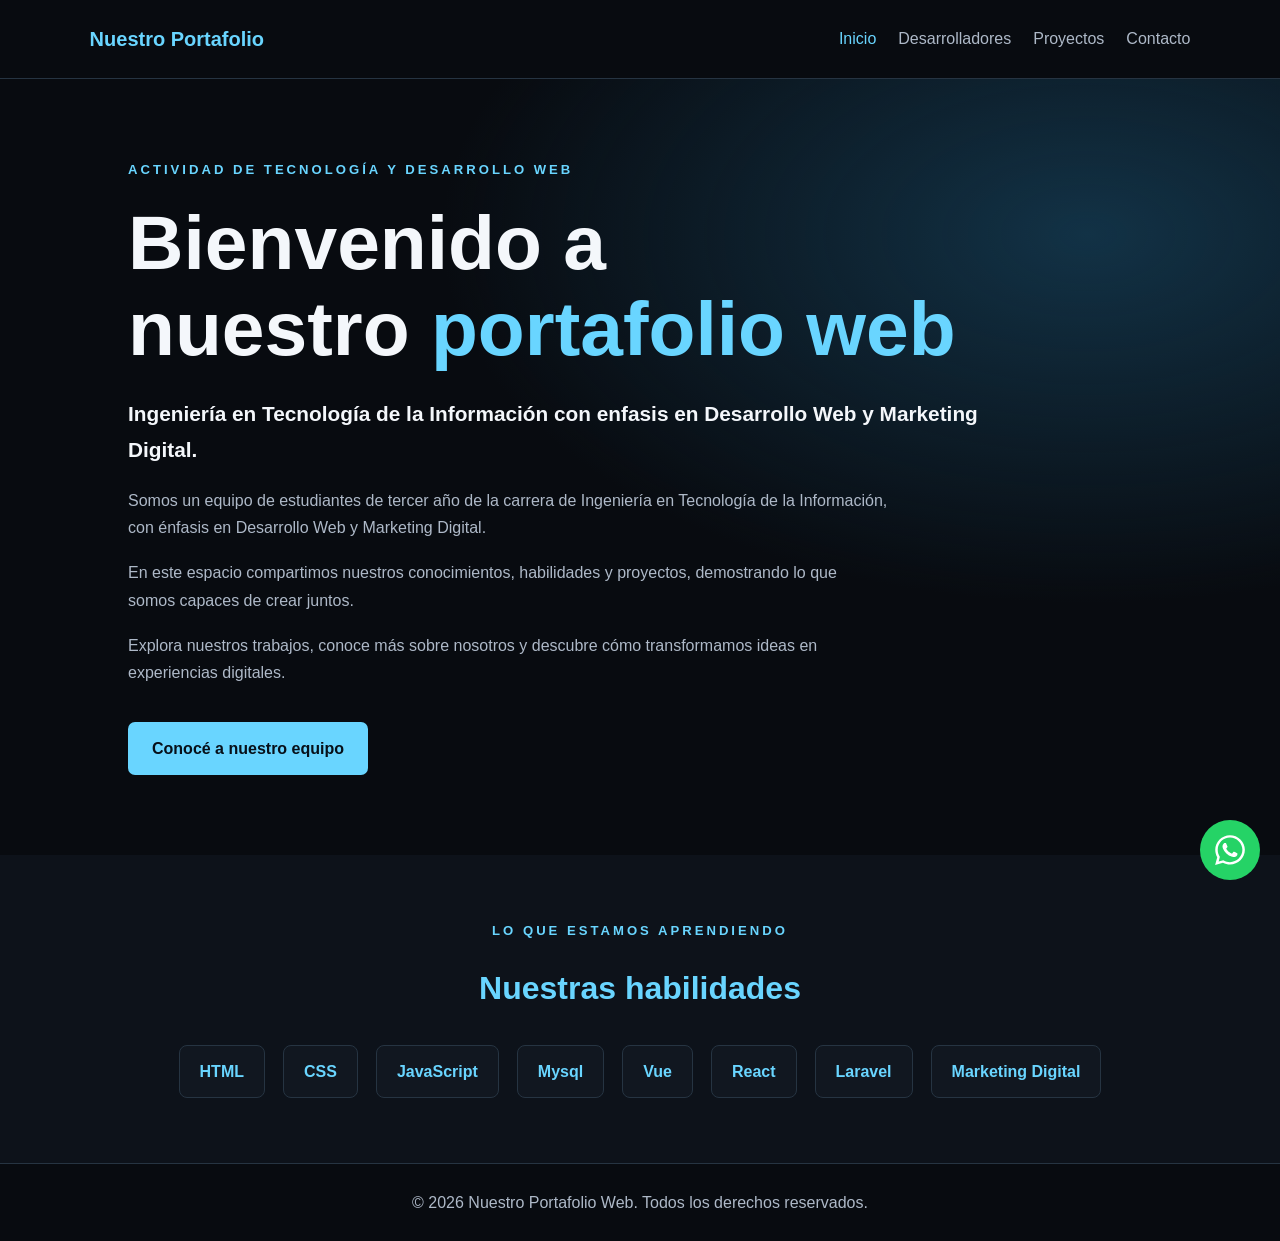
<file: index.html>
<!DOCTYPE html>
<html lang="es">
<head>
    <meta charset="UTF-8">
    <meta name="viewport" content="width=device-width, initial-scale=1.0">
    <title>Inicio | Nuestro Portafolio Web</title>
    <link rel="stylesheet" href="estilos.css">
</head>
<body>

    <header class="encabezado">
        <a href="index.html" class="logo">Nuestro Portafolio</a>

        <nav>
            <a href="index.html" class="activo">Inicio</a>
            <a href="desarrolladores.html">Desarrolladores</a>
            <a href="proyectos.html">Proyectos</a>
            <a href="contacto.html">Contacto</a>
        </nav>
    </header>

    <main>
        <section class="portada">
            <div class="portada-contenido">
                <p class="etiqueta">ACTIVIDAD DE TECNOLOGÍA Y DESARROLLO WEB</p>

                <h1>
                    Bienvenido a<br>
                    nuestro <span>portafolio web</span>
                </h1>

                <h2>Ingeniería en Tecnología de la Información con enfasis en Desarrollo Web y Marketing Digital.</h2>

                <p class="descripcion">
                    Somos un equipo de estudiantes de tercer año de la
                    carrera de Ingeniería en Tecnología de la Información,
                    con énfasis en Desarrollo Web y Marketing Digital.
                </p>

                <p class="descripcion">
                    En este espacio compartimos nuestros conocimientos,
                    habilidades y proyectos, demostrando lo que somos
                    capaces de crear juntos.
                </p>

                <p class="descripcion">
                    Explora nuestros trabajos, conoce más sobre nosotros
                    y descubre cómo transformamos ideas en experiencias
                    digitales.
                </p>

                <a href="desarrolladores.html" class="boton">
                    Conocé a nuestro equipo
                </a>
            </div>
        </section>

        <section class="habilidades">
            <p class="etiqueta">LO QUE ESTAMOS APRENDIENDO</p>
            <h2>Nuestras habilidades</h2>

            <div class="habilidades-lista">
                <span>HTML</span>
                <span>CSS</span>
                <span>JavaScript</span>
                <span>Mysql</span>
                <span>Vue</span>
                <span>React</span>
                <span>Laravel</span>
                <span>Marketing Digital</span>
            </div>
        </section>
    </main>

    <footer>
        <p>© 2026 Nuestro Portafolio Web. Todos los derechos reservados.</p>
    </footer>

    <a href="https://wa.me/50589033981" class="whatsapp"
   target="_blank" rel="noopener noreferrer"
   aria-label="Contactar por WhatsApp">

    <svg viewBox="0 0 448 512" xmlns="http://www.w3.org/2000/svg">
        <path d="M380.9 97.1C339 55.1 283.2 32 223.9 32c-122.4 0-222 99.6-222 222 0 39.1 10.2 77.3 29.6 111L0 480l117.7-30.9c32.4 17.7 68.9 27 106.1 27h.1c122.3 0 224.1-99.6 224.1-222 0-59.3-25.2-115-67.1-157zm-157 341.6c-33.2 0-65.7-8.9-94-25.7l-6.7-4-69.8 18.3L72 359.2l-4.4-7c-18.5-29.4-28.2-63.4-28.2-98.2 0-101.7 82.8-184.5 184.6-184.5 49.3 0 95.6 19.2 130.4 54.1 34.8 34.9 56.2 81.2 56.1 130.5 0 101.8-84.6 184.6-186.6 184.6zm101.2-138.2c-5.5-2.8-32.8-16.2-37.9-18-5.1-1.9-8.8-2.8-12.5 2.8-3.7 5.6-14.3 18-17.6 21.8-3.2 3.7-6.5 4.2-12 1.4-32.6-16.3-54-29.1-75.5-66-5.7-9.8 5.7-9.1 16.3-30.3 1.8-3.7.9-6.9-.5-9.7-1.4-2.8-12.5-30.1-17.1-41.2-4.5-10.8-9.1-9.3-12.5-9.5-3.2-.2-6.9-.2-10.6-.2-3.7 0-9.7 1.4-14.8 6.9-5.1 5.6-19.4 19-19.4 46.3 0 27.3 19.9 53.7 22.6 57.4 2.8 3.7 39.1 59.7 94.7 83.8 35.2 15.2 49 16.5 66.6 13.9 10.7-1.6 32.8-13.4 37.4-26.4 4.6-13 4.6-24.1 3.2-26.4-1.3-2.5-5-3.9-10.5-6.6z"/>
    </svg>
</a>

    <script src="script.js"></script>
</body>
</html>
</file>
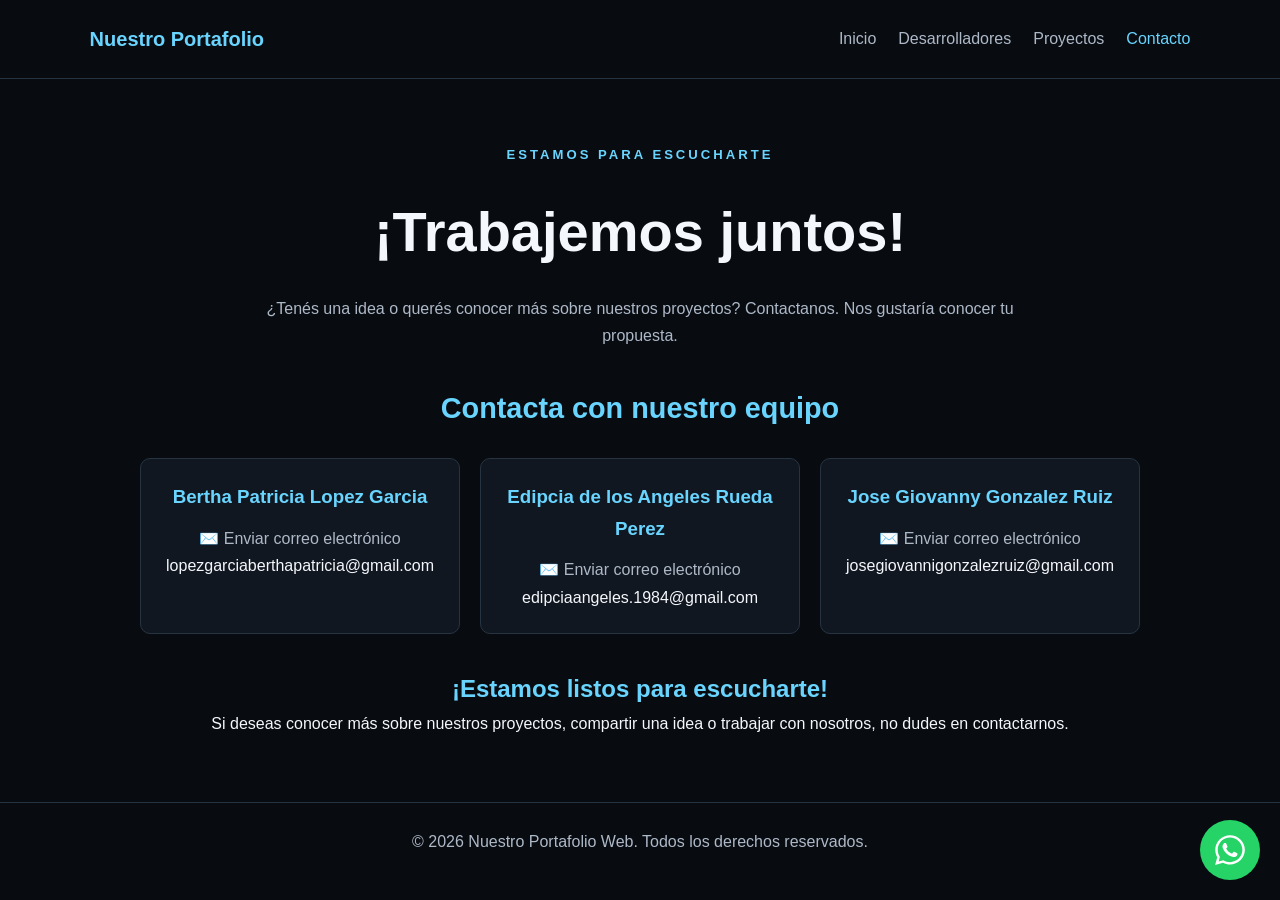
<file: contacto.html>
<!DOCTYPE html>
<html lang="es">
<head>
    <meta charset="UTF-8">
    <meta name="viewport" content="width=device-width, initial-scale=1.0">
    <title>Contacto | Nuestro Portafolio</title>
    <link rel="stylesheet" href="estilos.css">
</head>
<body>

    <header class="encabezado">
        <a href="index.html" class="logo">Nuestro Portafolio</a>

        <nav>
            <a href="index.html">Inicio</a>
            <a href="desarrolladores.html">Desarrolladores</a>
            <a href="proyectos.html">Proyectos</a>
            <a href="contacto.html" class="activo">Contacto</a>
        </nav>
    </header>

    <main class="seccion">

        <p class="etiqueta">ESTAMOS PARA ESCUCHARTE</p>

        <h1 class="titulo-seccion">¡Trabajemos juntos!</h1>

        <p class="introduccion">
            ¿Tenés una idea o querés conocer más sobre nuestros proyectos?
            Contactanos. Nos gustaría conocer tu propuesta.
        </p>

        <section class="contacto-equipo">

            <h2>Contacta con nuestro equipo</h2>

            <div class="correos-equipo">

                <article class="correo-tarjeta">
                    <h3>Bertha Patricia Lopez Garcia</h3>
                    <a href="https://mail.google.com/mail/?view=cm&to=lopezgarciaberthapatricia@gmail.com">
                        ✉️ Enviar correo electrónico
                    </a>
                    <p>lopezgarciaberthapatricia@gmail.com</p>
                </article>

                <article class="correo-tarjeta">
                    <h3>Edipcia de los Angeles Rueda Perez</h3>
                    <a href=" https://mail.google.com/mail/?view=cm&to=edipciaangeles.1984@gmail.com">
                        ✉️ Enviar correo electrónico
                    </a>
                    <p>edipciaangeles.1984@gmail.com</p>
                </article>

                <article class="correo-tarjeta">
                    <h3>Jose Giovanny Gonzalez Ruiz</h3>
                    <a href="https://mail.google.com/mail/?view=cm&to=josegiovannigonzalezruiz@gmail.com">
                        ✉️ Enviar correo electrónico
                    </a>
                    <p>josegiovannigonzalezruiz@gmail.com</p>
                </article>

            </div>

        </section>

        <div class="mensaje-contacto">
            <h2>¡Estamos listos para escucharte!</h2>
            <p>
                Si deseas conocer más sobre nuestros proyectos,
                compartir una idea o trabajar con nosotros,
                no dudes en contactarnos.
            </p>
        </div>

    </main>

    <footer>
        <p>© 2026 Nuestro Portafolio Web. Todos los derechos reservados.</p>
    </footer>

    <a href="https://wa.me/50589033981" class="whatsapp"
   target="_blank" rel="noopener noreferrer"
   aria-label="Contactar por WhatsApp">

    <svg viewBox="0 0 448 512" xmlns="http://www.w3.org/2000/svg">
        <path d="M380.9 97.1C339 55.1 283.2 32 223.9 32c-122.4 0-222 99.6-222 222 0 39.1 10.2 77.3 29.6 111L0 480l117.7-30.9c32.4 17.7 68.9 27 106.1 27h.1c122.3 0 224.1-99.6 224.1-222 0-59.3-25.2-115-67.1-157zm-157 341.6c-33.2 0-65.7-8.9-94-25.7l-6.7-4-69.8 18.3L72 359.2l-4.4-7c-18.5-29.4-28.2-63.4-28.2-98.2 0-101.7 82.8-184.5 184.6-184.5 49.3 0 95.6 19.2 130.4 54.1 34.8 34.9 56.2 81.2 56.1 130.5 0 101.8-84.6 184.6-186.6 184.6zm101.2-138.2c-5.5-2.8-32.8-16.2-37.9-18-5.1-1.9-8.8-2.8-12.5 2.8-3.7 5.6-14.3 18-17.6 21.8-3.2 3.7-6.5 4.2-12 1.4-32.6-16.3-54-29.1-75.5-66-5.7-9.8 5.7-9.1 16.3-30.3 1.8-3.7.9-6.9-.5-9.7-1.4-2.8-12.5-30.1-17.1-41.2-4.5-10.8-9.1-9.3-12.5-9.5-3.2-.2-6.9-.2-10.6-.2-3.7 0-9.7 1.4-14.8 6.9-5.1 5.6-19.4 19-19.4 46.3 0 27.3 19.9 53.7 22.6 57.4 2.8 3.7 39.1 59.7 94.7 83.8 35.2 15.2 49 16.5 66.6 13.9 10.7-1.6 32.8-13.4 37.4-26.4 4.6-13 4.6-24.1 3.2-26.4-1.3-2.5-5-3.9-10.5-6.6z"/>
    </svg>
</a>

    <script src="script.js"></script>

</body>
</html>
</file>
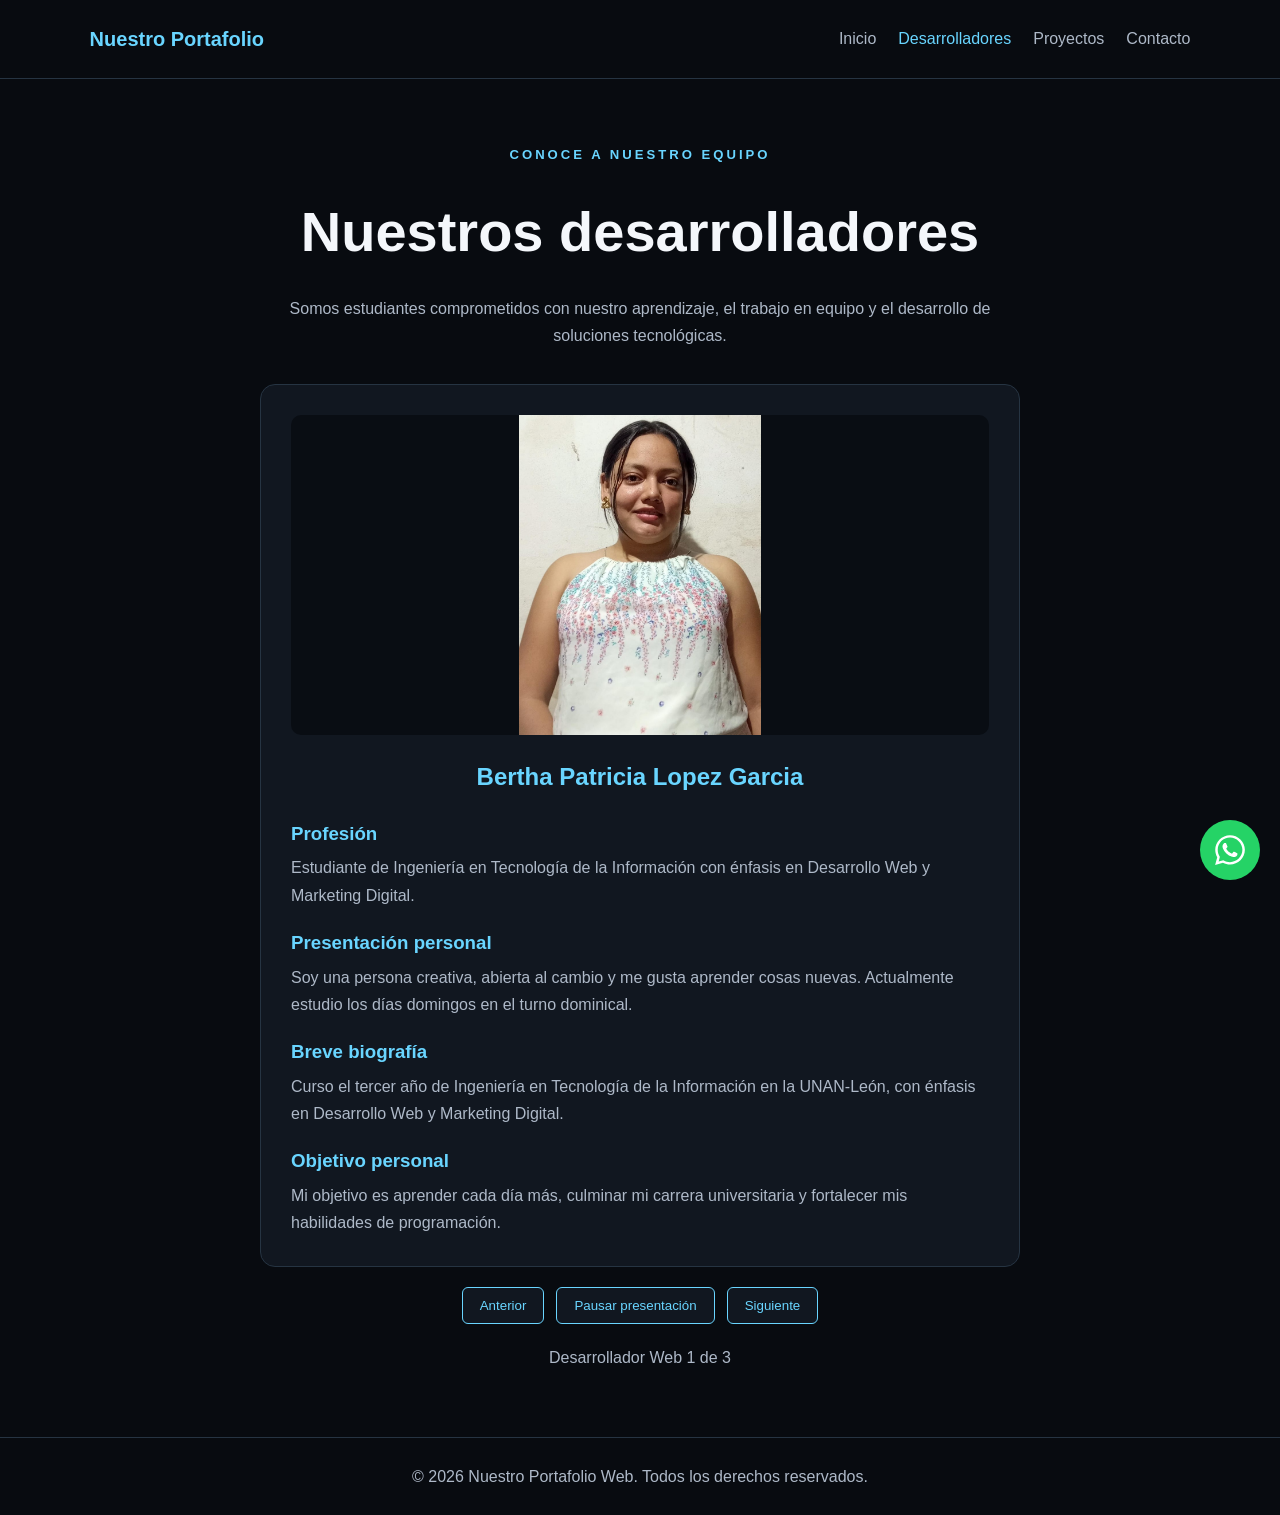
<file: desarrolladores.html>
<!DOCTYPE html>
<html lang="es">
<head>
    <meta charset="UTF-8">
    <meta name="viewport" content="width=device-width, initial-scale=1.0">
    <title>Desarrolladores | Nuestro Portafolio</title>
    <link rel="stylesheet" href="estilos.css">
</head>
<body>

    <header class="encabezado">
        <a href="index.html" class="logo">Nuestro Portafolio</a>

        <nav>
            <a href="index.html">Inicio</a>
            <a href="desarrolladores.html" class="activo">Desarrolladores</a>
            <a href="proyectos.html">Proyectos</a>
            <a href="contacto.html">Contacto</a>
        </nav>
    </header>

    <main class="seccion">
        <p class="etiqueta">CONOCE A NUESTRO EQUIPO</p>
        <h1 class="titulo-seccion">Nuestros desarrolladores</h1>

        <p class="introduccion">
            Somos estudiantes comprometidos con nuestro aprendizaje,
            el trabajo en equipo y el desarrollo de soluciones tecnológicas.
        </p>

        <div class="carrusel">

            <article class="slide activo">
                <img src="imagenes/integrante1.jpg"
                     alt="Fotografía de Bertha Patricia Lopez Garcia">

                <h2>Bertha Patricia Lopez Garcia</h2>

                <h3>Profesión</h3>
                <p>
                    Estudiante de Ingeniería en Tecnología de la Información
                    con énfasis en Desarrollo Web y Marketing Digital.
                </p>

                <h3>Presentación personal</h3>
                <p>
                    Soy una persona creativa, abierta al cambio y me gusta
                    aprender cosas nuevas. Actualmente estudio los días
                    domingos en el turno dominical.
                </p>

                <h3>Breve biografía</h3>
                <p>
                    Curso el tercer año de Ingeniería en
                    Tecnología de la Información en la UNAN-León, con
                    énfasis en Desarrollo Web y Marketing Digital.
                </p>

                <h3>Objetivo personal</h3>
                <p>
                    Mi objetivo es aprender cada día más, culminar mi carrera
                    universitaria y fortalecer mis habilidades de programación.
                </p>
            </article>

            <article class="slide">
                <img src="imagenes/integrante2.jpg"
                     alt="Fotografía de Edipcia de los Angeles Rueda Perez">

                <h2>Edipcia de los Angeles Rueda Perez</h2>

                <h3>Profesión</h3>
                <p>
                    Estudiante de Ingeniería en Tecnología de la Información,
                    con énfasis en Desarrollo Web y Marketing Digital.
                </p>

                <h3>Presentación personal</h3>
                <p>
                    Soy una persona interesada en aprender y desarrollar
                    nuevas habilidades en el área de la tecnología. Me gusta
                    conocer herramientas que me permitan crear páginas web,
                    desarrollar aplicaciones y explorar el marketing digital.
                </p>

                <h3>Breve biografía</h3>
                <p>
                    Actualmente curso el tercer año de mi carrera y continúo
                    fortaleciendo mis conocimientos en programación y desarrollo
                    web. He realizado proyectos académicos que me permiten
                    practicar lo aprendido y conocer nuevas herramientas.
                </p>

                <h3>Objetivo personal</h3>
                <p>
                    Mi objetivo es prepararme profesionalmente en Desarrollo
                    Web y Marketing Digital, fortalecer mis conocimientos de
                    React, Vue y Laravel, y crear sitios web y aplicaciones
                    funcionales, creativas y útiles.
                </p>
            </article>

            <article class="slide">
                <img src="imagenes/integrante3.jpg"
                     alt="Fotografía de Jose Giovanny Gonzalez Ruiz">

                <h2>Jose Giovanny Gonzalez Ruiz</h2>

                <h3>Profesión</h3>
                <p>
                    Estudiante de Ingeniería en Tecnología de la Información,
                    con énfasis en Desarrollo Web y Marketing Digital.
                </p>

                <h3>Presentación personal</h3>
                <p>
                    Soy una persona introvertida. Me gusta aprender de mis
                    errores y llevar mis capacidades al límite. También me
                    gusta trabajar en equipo porque podemos apoyarnos
                    mutuamente y adquirir nuevos conocimientos.
                </p>

                <h3>Breve biografía</h3>
                <p>
                    Actualmente estudio mi carrera universitaria y continúo
                    adquiriendo conocimientos por mi cuenta para crear
                    proyectos y mejorar mis capacidades tecnológicas.
                </p>

                <h3>Objetivo personal</h3>
                <p>
                    Mi principal objetivo es desarrollar nuevas habilidades
                    que me permitan mejorar como estudiante, crear proyectos
                    tecnológicos y acceder a nuevas oportunidades profesionales.
                </p>
            </article>

        </div>

        <div class="controles-carrusel">
            <button id="anterior" type="button">Anterior</button>
            <button id="pausar" type="button">Pausar presentación</button>
            <button id="siguiente" type="button">Siguiente</button>
        </div>

        <p id="contador" aria-live="polite">Desarrollador 1</p>
    </main>

    <footer>
        <p>© 2026 Nuestro Portafolio Web. Todos los derechos reservados.</p>
    </footer>

    <a href="https://wa.me/50589033981" class="whatsapp"
   target="_blank" rel="noopener noreferrer"
   aria-label="Contactar por WhatsApp">

    <svg viewBox="0 0 448 512" xmlns="http://www.w3.org/2000/svg">
        <path d="M380.9 97.1C339 55.1 283.2 32 223.9 32c-122.4 0-222 99.6-222 222 0 39.1 10.2 77.3 29.6 111L0 480l117.7-30.9c32.4 17.7 68.9 27 106.1 27h.1c122.3 0 224.1-99.6 224.1-222 0-59.3-25.2-115-67.1-157zm-157 341.6c-33.2 0-65.7-8.9-94-25.7l-6.7-4-69.8 18.3L72 359.2l-4.4-7c-18.5-29.4-28.2-63.4-28.2-98.2 0-101.7 82.8-184.5 184.6-184.5 49.3 0 95.6 19.2 130.4 54.1 34.8 34.9 56.2 81.2 56.1 130.5 0 101.8-84.6 184.6-186.6 184.6zm101.2-138.2c-5.5-2.8-32.8-16.2-37.9-18-5.1-1.9-8.8-2.8-12.5 2.8-3.7 5.6-14.3 18-17.6 21.8-3.2 3.7-6.5 4.2-12 1.4-32.6-16.3-54-29.1-75.5-66-5.7-9.8 5.7-9.1 16.3-30.3 1.8-3.7.9-6.9-.5-9.7-1.4-2.8-12.5-30.1-17.1-41.2-4.5-10.8-9.1-9.3-12.5-9.5-3.2-.2-6.9-.2-10.6-.2-3.7 0-9.7 1.4-14.8 6.9-5.1 5.6-19.4 19-19.4 46.3 0 27.3 19.9 53.7 22.6 57.4 2.8 3.7 39.1 59.7 94.7 83.8 35.2 15.2 49 16.5 66.6 13.9 10.7-1.6 32.8-13.4 37.4-26.4 4.6-13 4.6-24.1 3.2-26.4-1.3-2.5-5-3.9-10.5-6.6z"/>
    </svg>
</a>

    <script src="script.js"></script>
</body>
</html>
</file>
<file: estilos.css>
* {
    margin: 0;
    padding: 0;
    box-sizing: border-box;
}

:root {
    --fondo: #080b10;
    --fondo-tarjeta: #111720;
    --celeste: #69d5ff;
    --blanco: #f4f7fb;
    --gris: #aeb9c8;
    --borde: #263442;
}

html {
    scroll-behavior: smooth;
}

body {
    font-family: Arial, sans-serif;
    background: var(--fondo);
    color: var(--blanco);
    line-height: 1.7;
}

a {
    color: inherit;
}

/* ENCABEZADO Y MENÚ */

.encabezado {
    display: flex;
    align-items: center;
    justify-content: space-between;
    flex-wrap: wrap;
    gap: 20px;
    padding: 22px 7%;
    background: #080b10;
    border-bottom: 1px solid var(--borde);
}

.logo {
    color: var(--celeste);
    text-decoration: none;
    font-size: 1.25rem;
    font-weight: bold;
}

nav {
    display: flex;
    flex-wrap: wrap;
    gap: 22px;
}

nav a {
    color: var(--gris);
    text-decoration: none;
    transition: color 0.3s;
}

nav a:hover,
nav a.activo {
    color: var(--celeste);
}

/* PORTADA DE INICIO */

.portada {
    min-height: 75vh;
    display: flex;
    align-items: center;
    padding: 80px 10%;
    background:
        radial-gradient(ellipse at 85% 20%, #123246 0%, transparent 42%),
        var(--fondo);
}

.portada-contenido {
    max-width: 850px;
    animation: aparecer 1s ease both;
}

.etiqueta {
    color: var(--celeste);
    font-size: 0.82rem;
    font-weight: bold;
    letter-spacing: 3px;
    margin-bottom: 18px;
}

.portada h1 {
    font-size: clamp(2.7rem, 6vw, 5.4rem);
    line-height: 1.12;
    margin-bottom: 25px;
}

.portada h1 span {
    color: var(--celeste);
}

.portada h2 {
    font-size: 1.3rem;
    margin-bottom: 20px;
}

.descripcion,
.introduccion {
    color: var(--gris);
    max-width: 760px;
    margin-bottom: 18px;
}

/* BOTONES */

.boton {
    display: inline-block;
    border: none;
    background: var(--celeste);
    color: #071019;
    text-decoration: none;
    padding: 13px 24px;
    border-radius: 7px;
    margin-top: 18px;
    font-weight: bold;
    cursor: pointer;
    transition: transform 0.3s, background 0.3s;
}

.boton:hover {
    transform: translateY(-3px);
    background: #a1e6ff;
}

/* HABILIDADES */

.habilidades {
    padding: 65px 8%;
    text-align: center;
    background: #0d121a;
}

.habilidades h2,
.seccion h2 {
    color: var(--celeste);
}

.habilidades h2 {
    font-size: 2rem;
    margin-bottom: 30px;
}

.habilidades-lista {
    display: flex;
    justify-content: center;
    flex-wrap: wrap;
    gap: 18px;
}

.habilidades-lista span {
    border: 1px solid var(--borde);
    background: var(--fondo-tarjeta);
    padding: 12px 20px;
    border-radius: 8px;
    color: var(--celeste);
    font-weight: bold;
    display: inline-block;
    transition: transform 0.4s ease,
                box-shadow 0.4s ease,
                border-color 0.4s ease;
    animation: flotar 3s ease-in-out infinite;
}

/* Movimiento de cada habilidad */

.habilidades-lista span:nth-child(2) {
    animation-delay: 0.2s;
}

.habilidades-lista span:nth-child(3) {
    animation-delay: 0.4s;
}

.habilidades-lista span:nth-child(4) {
    animation-delay: 0.6s;
}

.habilidades-lista span:nth-child(5) {
    animation-delay: 0.8s;
}

.habilidades-lista span:nth-child(6) {
    animation-delay: 1s;
}

.habilidades-lista span:nth-child(7) {
    animation-delay: 1.2s;
}

.habilidades-lista span:nth-child(8) {
    animation-delay: 1.4s;
}

/* Efecto al pasar el mouse */

.habilidades-lista span:hover {
    transform: translateY(-9px) scale(1.08);
    border-color: var(--celeste);
    box-shadow: 0 0 18px rgba(105, 213, 255, 0.35);
}

/* Animación flotante */

@keyframes flotar {
    0%, 100% {
        transform: translateY(0);
    }

    50% {
        transform: translateY(-7px);
    }
}

/* SECCIONES GENERALES */

.seccion {
    max-width: 1250px;
    margin: auto;
    padding: 65px 25px;
    text-align: center;
}

.titulo-seccion {
    font-size: clamp(2rem, 5vw, 3.5rem);
    margin-bottom: 15px;
}

.introduccion {
    margin: 0 auto 35px;
}

/* CARRUSEL DE DESARROLLADORES */

.carrusel {
    max-width: 760px;
    margin: 35px auto 20px;
}

.slide {
    display: none;
    padding: 30px;
    background: var(--fondo-tarjeta);
    border: 1px solid var(--borde);
    border-radius: 15px;
    text-align: left;
    overflow-wrap: anywhere;
}

.slide.activo {
    display: block;
    animation: aparecer 0.7s ease;
}

.slide img {
    display: block;
    width: 100%;
    height: 320px;
    object-fit: contain;
    background: #090d13;
    border-radius: 10px;
    margin-bottom: 22px;
}

.slide h2 {
    text-align: center;
    margin-bottom: 20px;
}

.slide h3 {
    color: var(--celeste);
    margin: 18px 0 5px;
}

.slide p {
    color: var(--gris);
}

.controles-carrusel {
    display: flex;
    justify-content: center;
    flex-wrap: wrap;
    gap: 12px;
    margin: 20px 0;
}

.controles-carrusel button {
    padding: 10px 17px;
    background: var(--fondo-tarjeta);
    border: 1px solid var(--celeste);
    border-radius: 6px;
    color: var(--celeste);
    cursor: pointer;
}

#contador {
    color: var(--gris);
}

/* GALERÍA DE PROYECTOS */

.galeria {
    display: grid;
    grid-template-columns: repeat(3, minmax(0, 1fr));
    gap: 25px;
    margin-top: 35px;
    text-align: left;
}

.tarjeta {
    min-width: 0;
    padding: 16px;
    background: var(--fondo-tarjeta);
    border: 1px solid var(--borde);
    border-radius: 12px;
    transition: transform 0.3s, border-color 0.3s;
}

.tarjeta:hover {
    transform: translateY(-5px);
    border-color: var(--celeste);
}

.tarjeta img {
    display: block;
    width: 100%;
    height: 220px;
    object-fit: contain;
    background: #080b10;
    border-radius: 8px;
    cursor: zoom-in;
}

.tarjeta h2 {
    font-size: 1.1rem;
    margin: 15px 0 8px;
}

.tarjeta p {
    color: var(--gris);
}

.imagen-proyecto:focus-visible {
    outline: 3px solid var(--celeste);
    outline-offset: 3px;
}

/* VENTANA PARA AMPLIAR IMÁGENES */

.modal-imagen {
    display: none;
    position: fixed;
    inset: 0;
    z-index: 1000;
    padding: 55px 20px 20px;
    background: rgba(0, 0, 0, 0.96);
    justify-content: center;
    align-items: center;
}

.modal-imagen.visible {
    display: flex;
}

.modal-imagen img {
    max-width: 95%;
    max-height: 90vh;
    object-fit: contain;
}

#cerrar-modal {
    position: absolute;
    top: 10px;
    right: 25px;
    border: none;
    background: transparent;
    color: white;
    font-size: 42px;
    cursor: pointer;
}

/* CONTACTO Y CORREOS */

.contacto-equipo {
    max-width: 1000px;
    margin: 35px auto;
}

.contacto-equipo h2 {
    color: var(--celeste);
    margin-bottom: 25px;
    font-size: 1.8rem;
}

.correos-equipo {
    display: grid;
    grid-template-columns: repeat(3, minmax(0, 1fr));
    gap: 20px;
    margin-top: 25px;
}

.correo-tarjeta {
    min-width: 0;
    padding: 22px;
    background: var(--fondo-tarjeta);
    border: 1px solid var(--borde);
    border-radius: 10px;
    overflow-wrap: anywhere;
    transition: transform 0.3s, border-color 0.3s;
}

.correo-tarjeta:hover {
    transform: translateY(-5px);
    border-color: var(--celeste);
}

.correo-tarjeta h3 {
    color: var(--celeste);
    margin-bottom: 12px;
}

.correo-tarjeta a {
    color: var(--gris);
    text-decoration: none;
}

.correo-tarjeta a:hover {
    color: var(--celeste);
}

/* ENLACES DE VIDEOS DE YOUTUBE */

.videos-seccion {
    margin-top: 70px;
    padding: 35px 20px;
    border-top: 1px solid var(--borde);
}

.videos-seccion h2 {
    color: var(--celeste);
    font-size: 2rem;
    margin-bottom: 15px;
}

.videos-seccion > p:not(.etiqueta) {
    color: var(--gris);
    margin-bottom: 25px;
}

.videos-lista {
    display: grid;
    grid-template-columns: repeat(2, minmax(0, 1fr));
    gap: 25px;
    text-align: left;
}

.videos-lista h3 {
    color: var(--celeste);
    margin-bottom: 12px;
}

.enlace-youtube {
    display: inline-block;
    margin-top: 18px;
    padding: 10px 18px;
    background: var(--celeste);
    color: #080b10;
    border-radius: 7px;
    text-decoration: none;
    font-weight: bold;
}

.enlace-youtube:hover {
    background: #a1e6ff;
}

/* BOTÓN FLOTANTE DE WHATSAPP */

.whatsapp {
    position: fixed;
    bottom: 20px;
    right: 20px;
    width: 60px;
    height: 60px;
    background-color: #25D366;
    border-radius: 50%;
    display: flex;
    justify-content: center;
    align-items: center;
    text-decoration: none;
    z-index: 1000;
    
}

.whatsapp:hover {
    transform: scale(1.08);
}

.whatsapp svg {
    width: 34px;
    height: 34px;
    display: block;
    fill:white;
}

/* PIE DE PÁGINA */

footer {
    padding: 25px 15px;
    border-top: 1px solid var(--borde);
    text-align: center;
    color: var(--gris);
    background: #080b10;
}

/* ANIMACIÓN */

@keyframes aparecer {
    from {
        opacity: 0;
        transform: translateY(18px);
    }

    to {
        opacity: 1;
        transform: translateY(0);
    }
}

/* DISEÑO PARA TABLETAS */

@media (max-width: 900px) {
    .galeria {
        grid-template-columns: repeat(2, minmax(0, 1fr));
    }

    .correos-equipo {
        grid-template-columns: 1fr;
    }
}

/* DISEÑO PARA CELULARES */

@media (max-width: 600px) {
    .encabezado {
        flex-direction: column;
        padding: 20px 12px;
    }

    nav {
        justify-content: center;
        gap: 12px;
    }

    nav a {
        font-size: 0.9rem;
    }

    .portada {
        padding: 55px 22px;
    }

    .seccion {
        padding: 45px 14px;
    }

    .galeria {
        grid-template-columns: 1fr;
    }

    .slide {
        padding: 18px;
    }

    .slide img {
        height: 240px;
    }

    .videos-lista {
        grid-template-columns: 1fr;
    }

    .whatsapp {
        width: 55px;
        height: 55px;
        bottom: 15px;
        right: 15px;
    }
}

/* ACCESIBILIDAD: REDUCIR ANIMACIONES */

@media (prefers-reduced-motion: reduce) {
    *,
    *::before,
    *::after {
        scroll-behavior: auto !important;
        animation-duration: 0.01ms !important;
        transition-duration: 0.01ms !important;
    }
}
</file>
